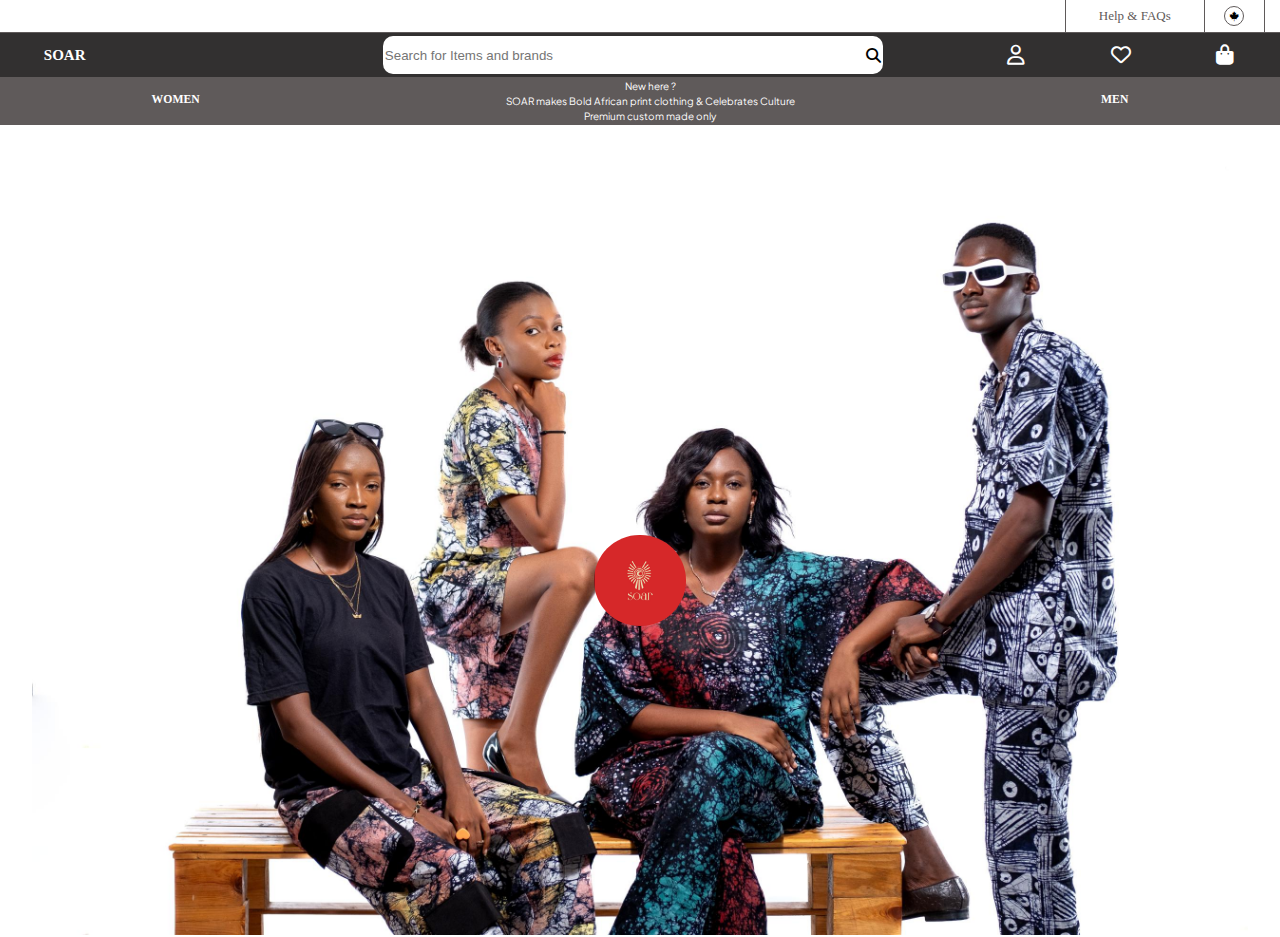
<file: index.html>
<!DOCTYPE html>
<html lang="en">
<head>
    <meta charset="UTF-8">
    <meta name="viewport" content="width=device-width, initial-scale=1.0">



<!-- font awesome link -->
    <link rel="stylesheet" href="https://cdnjs.cloudflare.com/ajax/libs/font-awesome/6.7.2/css/all.min.css" integrity="sha512-Evv84Mr4kqVGRNSgIGL/F/aIDqQb7xQ2vcrdIwxfjThSH8CSR7PBEakCr51Ck+w+/U6swU2Im1vVX0SVk9ABhg==" crossorigin="anonymous" referrerpolicy="no-referrer" />

     <link rel="shortcut icon" type="image/x-icon" href="../images/logo1.jpeg" />

    <link rel="stylesheet" href="index.css">
    
 <link
      rel="stylesheet"
      href="https://cdnjs.cloudflare.com/ajax/libs/font-awesome/6.1.1/css/all.min.css"
      integrity="sha512-KfkfwYDsLkIlwQp6LFnl8zNdLGxu9YAA1QvwINks4PhcElQSvqcyVLLD9aMhXd13uQjoXtEKNosOWaZqXgel0g=="
      crossorigin="anonymous"
      referrerpolicy="no-referrer"
    />

    <title>Soar</title>
</head>
<body class="container">

   
    <div class="question overall-layout">

        <div class="question-sub">
            
            <div class="  help position ">

                <a href="#" class="textprop">Help & FAQs</a>
            </div>

            <div class="ico position ">

                <i class="fa-brands fa-canadian-maple-leaf"><a href="https://www.google.com/search?sca_esv=45c8bf4228d081b3&sxsrf=AE3TifNxeZ5xP5ExhD4Vsk2Eh3W72kLfXQ:1749759795845&q=nigeria+tie+and+dye+clothes&udm=2&fbs=[base64]&sa=X&ved=2ahUKEwjQksuY2-yNAxUzUkEAHV7xEe8QtKgLegQIGBAB&biw=1280&bih=593&dpr=2#vhid=ELcqvL67dHjxyM&vssid=mosaic"></a></i>
            </div>


        </div> 

    </div>

    <nav class="profile overall-layout">
           <div class="soar position">
                <h2>
                    SOAR
                </h2>
           </div>

          

           <div class="search ">
            <input type="text" placeholder="Search for Items and brands"
            /> 
            <i class="fa-solid fa-magnifying-glass"></i>   
           </div>

           <div class="person position">
                <i class="fa-regular fa-user"></i>
                <i class="fa-regular fa-heart"></i>
                <i class="fa-solid fa-bag-shopping"></i>
           </div>

           <div class="hamburger">
                <div></div>
                <div></div>
                <div></div>
           </div>


    </nav>

    <div class="discount overall-layout ">
        <div class="womenpage position w">
            <h3>WOMEN</h3>
        </div>

        <div class="content">
            <div class="new--container position w">

                <p>New here ?</p>
            </div>

            <div class="bold--afri w">
                <p>SOAR makes Bold African print clothing & Celebrates Culture</p>

            </div>

            <div class="premium position w">

                <p>Premium custom made only</p>
            </div>
        </div>

        <div class="menpage position w">
            <h3>MEN</h3>
        </div>
    </div>

    <div class="image--display overall-layout ">
 
      <figure class="ml1 ">
         <img src="images/md_gru.jpeg" alt="modelone"> 
      </figure> 

      
      <figure class="logomain">

          <img src="images/logo1.jpeg" alt="logo" class="logo">
      </figure>

    </div>
    
    
       

    
</body>
</html>
</file>
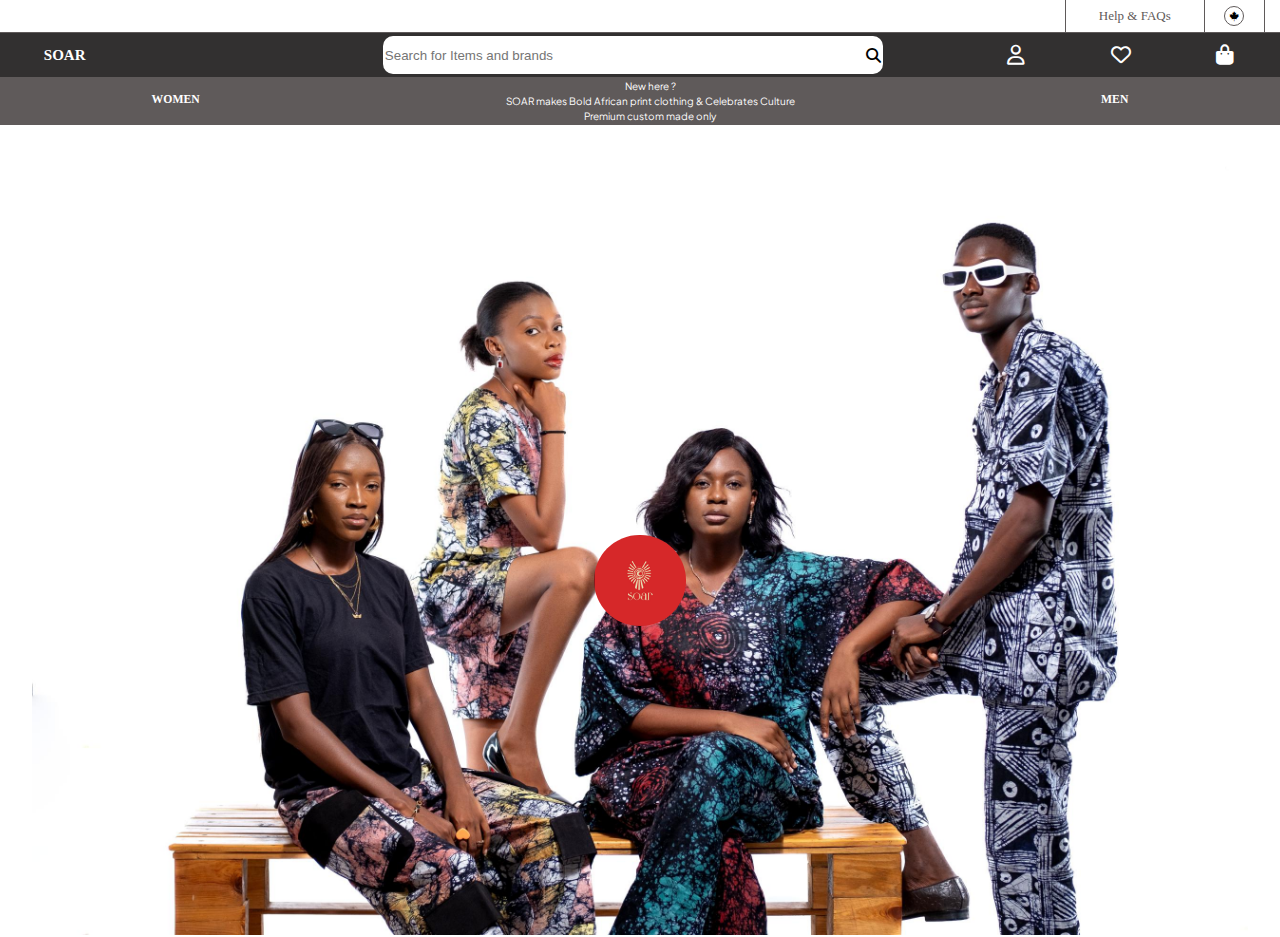
<file: up/index.html>
<!DOCTYPE html>
<html lang="en">
<head>
    <meta charset="UTF-8">
    <meta name="viewport" content="width=device-width, initial-scale=1.0">



<!-- font awesome link -->
    <link rel="stylesheet" href="https://cdnjs.cloudflare.com/ajax/libs/font-awesome/6.7.2/css/all.min.css" integrity="sha512-Evv84Mr4kqVGRNSgIGL/F/aIDqQb7xQ2vcrdIwxfjThSH8CSR7PBEakCr51Ck+w+/U6swU2Im1vVX0SVk9ABhg==" crossorigin="anonymous" referrerpolicy="no-referrer" />

     <link rel="shortcut icon" type="image/x-icon" href="../images/logo1.jpeg" />

    <link rel="stylesheet" href="index.css">
    
 <link
      rel="stylesheet"
      href="https://cdnjs.cloudflare.com/ajax/libs/font-awesome/6.1.1/css/all.min.css"
      integrity="sha512-KfkfwYDsLkIlwQp6LFnl8zNdLGxu9YAA1QvwINks4PhcElQSvqcyVLLD9aMhXd13uQjoXtEKNosOWaZqXgel0g=="
      crossorigin="anonymous"
      referrerpolicy="no-referrer"
    />

    <title>Soar</title>
</head>
<body class="container">

   
    <div class="question overall-layout">

        <div class="question-sub">
            
            <div class="  help position ">

                <a href="#" class="textprop">Help & FAQs</a>
            </div>

            <div class="ico position ">

                <i class="fa-brands fa-canadian-maple-leaf"><a href="https://www.google.com/search?sca_esv=45c8bf4228d081b3&sxsrf=AE3TifNxeZ5xP5ExhD4Vsk2Eh3W72kLfXQ:1749759795845&q=nigeria+tie+and+dye+clothes&udm=2&fbs=[base64]&sa=X&ved=2ahUKEwjQksuY2-yNAxUzUkEAHV7xEe8QtKgLegQIGBAB&biw=1280&bih=593&dpr=2#vhid=ELcqvL67dHjxyM&vssid=mosaic"></a></i>
            </div>


        </div> 

    </div>

    <nav class="profile overall-layout">
           <div class="soar position">
                <h2>
                    SOAR
                </h2>
           </div>

           <!-- <div class="women position">
                <h3>WOMEN</h3>
           </div>

           <div class="men position">
                <h3>MEN</h3>
           </div> -->

           <div class="search ">
            <input type="text" placeholder="Search for Items and brands"
            /> 
            <i class="fa-solid fa-magnifying-glass"></i>   
           </div>

           <div class="person position">
                <i class="fa-regular fa-user"></i>
                <i class="fa-regular fa-heart"></i>
                <i class="fa-solid fa-bag-shopping"></i>
           </div>

           <div class="hamburger">
                <div></div>
                <div></div>
                <div></div>
           </div>


    </nav>

    <div class="discount overall-layout ">
        <div class="womenpage position w">
            <h3>WOMEN</h3>
        </div>

        <div class="content">
            <div class="new--container position w">

                <p>New here ?</p>
            </div>

            <div class="bold--afri w">
                <p>SOAR makes Bold African print clothing & Celebrates Culture</p>

            </div>

            <div class="premium position w">

                <p>Premium custom made only</p>
            </div>
        </div>

        <div class="menpage position w">
            <h3>MEN</h3>
        </div>
    </div>

    <div class="image--display overall-layout ">
 
      <figure class="ml1 ">
         <img src="../images/md_gru.jpeg" alt="modelone"> 
      </figure> 

      
      <figure class="logomain">

          <img src="../images/logo1.jpeg" alt="logo" class="logo">
      </figure>

    </div>
    
    
       

    
</body>
</html>
</file>
<file: index.css>
/* font fanily oswad and jakarta styles below */
@import url('https://fonts.googleapis.com/css2?family=Oswald:wght@200..700&family=Plus+Jakarta+Sans:ital,wght@0,200..800;1,200..800&family=Roboto:ital,wght@0,100..900;1,100..900&display=swap');

@import url('https://fonts.googleapis.com/css2?family=Oswald:wght@200..700&family=Plus+Jakarta+Sans:ital,wght@0,200..800;1,200..800&family=Roboto:ital,wght@0,100..900;1,100..900&display=swap');




*,
* ::after,
* ::before{
    padding: 0;
    margin: 0;
    box-sizing: border-box;
}

:root{
font-size: 62.5%;

}

.container{
    display:grid;
    grid-template-columns: [line-start]repeat(12,minmax(min-content,12.5rem)) [line-end];
    grid-template-rows: repeat(9, min-content);
    /* background-color: aqua; */
    /* *----------*----------*----------* Padding */
  /* 
        --------------------- Sizing Nature
        d     = dynamic
        st    = static

        --------------------- Sizing

        l     = large
        m     = medium
        s     = small
        xs    = extra small
        c     = customized

          
        --------------------- Orientation
        v  = vertical   (top & bottom)
        h  = horizontal (right & left)
  */

  /* Dynamic */
  --padding-d-l-v: calc(2rem + 12vh);
  --padding-d-l-h: calc(2rem + 12vw);

  --padding-d-mc-v: calc(1rem + 4vh);
  --padding-d-mc-h: calc(1rem + 4vw);

  --padding-d-m-v: calc(1rem + 2vh);
  --padding-d-m-h: calc(1rem + 2vw);

  --padding-d-s-h: calc(1rem + 1vw);
  --padding-d-s-v: calc(1rem + 1vh);

  /* Static */
  --padding-st-l-h: 3rem;
  --padding-st-l-v: 2rem;

  --padding-st-m-h: 2.5rem;
  --padding-st-m-v: 1.5rem;

  --padding-st-s-h: 2rem;
  --padding-st-s-v: 1rem;
  --fontsize-small: 2rem;
  --fontsize-extrsmall: 1rem;
  /*----------*----------*----------* Typography */

  /* 
      --------------------- Sizing Nature
      d     = dynamic
      st    = static
      
      --------------------- Sizing
      xl    = extra large
      l     = large
      m     = medium
      s     = small
      xs    = extra small
      c     = customized
      
      --------------------- Family
      font-family: 'Oswald', sans-serif;
      font-family: 'Plus Jakarta Sans', sans-serif;
*/

  /* Dynmaic */
  --font-size-d-lc: calc(3rem + 3.5vw);
  --font-size-d-l: calc(2rem + 3vw);
  --font-size-d-mc: calc(2rem + 2.5vw);
  --font-size-d-m: calc(1rem + 2vw);
  --font-size-d-sc: calc(1rem + 1.5vw);
  --font-size-d-s: calc(1rem + 1vw);

  /* Static */
  --font-size-st-xl: 4rem;
  --font-size-st-lc: 3.5rem;
  --font-size-st-l: 3rem;
  --font-size-st-mc: 2.5rem;
  --font-size-st-m: 2rem;
  --font-size-st-sc: 1.5rem;
  --font-size-st-s: 1rem;


  /* Family */
  --font-family-title: "Oswald", sans-serif;
  --font-family-content: "Plus Jakarta Sans", sans-serif;

  --color-lightgray:  rgb(95, 90, 90);
  --color-profilebg: rgb(50, 48, 48);
  --color-profhover:  rgb(72, 59, 59);
  --grid-columnforme: repeat(12,minmax(min-content,12.5rem)) ;

}

.overall-layout {
  grid-column: line-start / line-end;
}

.gridplacement{
    align-self: center;
    justify-self: center;
}
.w{
    color: white;
}
.textprop{
    text-decoration: none;
}

.position{
    display: flex;
    justify-content: center;
    align-content: center;
    align-items: center;
}

.question{
    display: flex;
    justify-content: flex-end;
    border-bottom: solid var(--color-lightgray) 1px;
    padding-right: 1.5rem;
    /* position: fixed;
    top: 0;
    right: 0;
    left: 0;
    width: 100%;
    background-color: yellowgreen; */
}

.question-sub{
    display: flex;
    width: 20rem;
    height: 3.2rem;
    border: 1px solid var(--color-lightgray) ;
    border-top: none;
    border-bottom: none;
    
}
.ico{
    display: flex;
    justify-content: center;
    align-items: center;
    width: 30%;
   
    
}
.ico i{

    border: 1px solid var(--color-lightgray) ;
    border-radius: 100%;
    padding: 4px;
    
}

 .help{
    display: flex;
    justify-content: center;
    align-items: center;
    width: 70%;
    border-right: 1px solid var(--color-lightgray) ;
 }


.help a{

    font-size: 1.3em;
    color: var(--color-lightgray);
}

.profile{
    display: grid;
    grid-template-columns:repeat(12,minmax(min-content,12.5rem));
    background-color: var(--color-profilebg);
    padding: 0.3rem;
    color: white;

}

.soar{
   grid-column: 1/2;
   align-items: center; 
  
}

.women{
   grid-column: 2/3;
   align-items: center;
   transition: all 0.6s ease-in-out;   
}

.men{
   grid-column: 3/4;
   align-items: center;
   transition: all 0.6s ease-in-out;
}

.search{
    grid-column: 5/9;
    transition: all 0.8s ease-in-out;
    padding: 0.4rem 0.2rem;
    display: flex;
   background-color: white;
    border-radius: 10px;
    
}

.search input{
   flex-basis: 100%;
    height: 3rem;
    border-radius: 10px;
    border: none;
    outline: none;
   

}


.search i{
    justify-self: end;
    align-self: center;
    color: black;
    font-size: 1.5rem;
}


.person{
    grid-column: 10/13;
    justify-content: space-around;
    align-items: center;
}

.person i{
    color: white;
    font-size: var(--fontsize-small);
}

.men:hover{
background-color: var(--color-profhover);
border: 0.7px solid white;
border-radius: 10px;
}

.soar:hover{
background-color: var(--color-profhover);
border: 0.7px solid white;
border-radius: 10px;
}

.women:hover{
background-color: var(--color-profhover);
border: 0.7px solid white;
border-radius: 10px;
}

.discount{
    background-color: var(--color-lightgray);
    display: flex;
    justify-content: space-around;
    align-items: center;
    
}

.womenpage{
   
    position: relative;
    padding-bottom: 4px;
}

.womenpage::after{
    content: "";
    position: absolute;
    bottom: 0;
    left: 0;
    height: 1.5px;
    width: 100%;
    background-color: white;
    padding-top: 2px;
    transform: scale(0);
    transition: transform 0.8s ease-in-out;
    transform-origin: left;
}

.womenpage:hover::after{

     transform-origin: left;
     transform: scale(1);
}
.menpage{
    
 position: relative;
    padding-bottom: 4px;
}

.menpage{
    /* border: 0.2rem solid white;
    padding: 0.5rem;
    width: 10rem; 
    */
    position: relative;
    padding-bottom: 4px;
}

.menpage::after{
    content: "";
    position: absolute;
    bottom: 0;
    left: 0;
    height: 1.5px;
    width: 100%;
    background-color: white;
    padding-top: 2px;
    transform: scale(0);
    transition: transform 0.8s ease-in-out;
    transform-origin: left;
}

.menpage:hover::after{

     transform-origin: left;
     transform: scale(1);
}

.content{
    display: flex;
    flex-direction: column;
    flex-wrap: wrap;
    padding: 0.3rem;
    gap:0.3rem
}

.new--container{
    font-family: var(--font-family-content);
    font-size: var( --fontsize-extrsmall);
}

.premium{
  font-family: var(--font-family-content);
  font-size: var( --fontsize-extrsmall);
}

.bold--afri{
    font-family: var(--font-family-content);
    font-size: var( --fontsize-extrsmall);
}

.image--display{
    display: grid;
    grid-template-columns:repeat(7, 1fr);
    grid-template-rows: repeat(8,1fr);
    height: 90vh; 
   
}

 .ml1 {
   height: 100%; 
   width: 100%;
   grid-column: 1/-1;
   grid-row: 1/-1;
   z-index: -1;
}

.ml1 img{
    height: 100%;
    width:100%;
    object-fit: contain;
    
} 



.logomain{
  
  
   grid-column: 4/5;
   grid-row: 5/6;
   display: flex;
   justify-content: center;
   align-items: center;
   justify-self: center;
   align-self: center;
}
.logo{
    border-radius: 100%;
    object-fit: contain;
    height: 50%;
    width: 50%;
}

.hamburger{
    position: fixed;
}

@media screen and (max-width: 400px){
     .image--display{
        height: 150%;
    }
    .soar,
    .women,
    .men,
    .discount,
    .content,
    .new--container
    {
       font-size: 0.5rem;
    }


    .bold--afri,
    .premium,
    .menpage,
    .womenpage
    {
       font-size: 0.5rem;  
    }
    .search{
    grid-column: 4/8;
    }

     .search i{
         font-size: 0.9rem;
     }

    .search input{
  
       height: 2rem;
    }
    .search input::placeholder{
         font-size: 0.9rem;
         
    }

    .person i{
        font-size: 0.9rem; 
    }

    .new--container p{
         font-size: 0.8rem; 
    }

    .bold--afri p{
        font-size: 0.8rem; 
    }

    .premium p{
       font-size: 0.8rem;  
    }

}
</file>
<file: up/index.css>
/* font fanily oswad and jakarta styles below */
@import url('https://fonts.googleapis.com/css2?family=Oswald:wght@200..700&family=Plus+Jakarta+Sans:ital,wght@0,200..800;1,200..800&family=Roboto:ital,wght@0,100..900;1,100..900&display=swap');

@import url('https://fonts.googleapis.com/css2?family=Oswald:wght@200..700&family=Plus+Jakarta+Sans:ital,wght@0,200..800;1,200..800&family=Roboto:ital,wght@0,100..900;1,100..900&display=swap');




*,
* ::after,
* ::before{
    padding: 0;
    margin: 0;
    box-sizing: border-box;
}

:root{
font-size: 62.5%;

}

.container{
    display:grid;
    grid-template-columns: [line-start]repeat(12,minmax(min-content,12.5rem)) [line-end];
    grid-template-rows: repeat(9, min-content);
    /* background-color: aqua; */
    /* *----------*----------*----------* Padding */
  /* 
        --------------------- Sizing Nature
        d     = dynamic
        st    = static

        --------------------- Sizing

        l     = large
        m     = medium
        s     = small
        xs    = extra small
        c     = customized

          
        --------------------- Orientation
        v  = vertical   (top & bottom)
        h  = horizontal (right & left)
  */

  /* Dynamic */
  --padding-d-l-v: calc(2rem + 12vh);
  --padding-d-l-h: calc(2rem + 12vw);

  --padding-d-mc-v: calc(1rem + 4vh);
  --padding-d-mc-h: calc(1rem + 4vw);

  --padding-d-m-v: calc(1rem + 2vh);
  --padding-d-m-h: calc(1rem + 2vw);

  --padding-d-s-h: calc(1rem + 1vw);
  --padding-d-s-v: calc(1rem + 1vh);

  /* Static */
  --padding-st-l-h: 3rem;
  --padding-st-l-v: 2rem;

  --padding-st-m-h: 2.5rem;
  --padding-st-m-v: 1.5rem;

  --padding-st-s-h: 2rem;
  --padding-st-s-v: 1rem;
  --fontsize-small: 2rem;
  --fontsize-extrsmall: 1rem;
  /*----------*----------*----------* Typography */

  /* 
      --------------------- Sizing Nature
      d     = dynamic
      st    = static
      
      --------------------- Sizing
      xl    = extra large
      l     = large
      m     = medium
      s     = small
      xs    = extra small
      c     = customized
      
      --------------------- Family
      font-family: 'Oswald', sans-serif;
      font-family: 'Plus Jakarta Sans', sans-serif;
*/

  /* Dynmaic */
  --font-size-d-lc: calc(3rem + 3.5vw);
  --font-size-d-l: calc(2rem + 3vw);
  --font-size-d-mc: calc(2rem + 2.5vw);
  --font-size-d-m: calc(1rem + 2vw);
  --font-size-d-sc: calc(1rem + 1.5vw);
  --font-size-d-s: calc(1rem + 1vw);

  /* Static */
  --font-size-st-xl: 4rem;
  --font-size-st-lc: 3.5rem;
  --font-size-st-l: 3rem;
  --font-size-st-mc: 2.5rem;
  --font-size-st-m: 2rem;
  --font-size-st-sc: 1.5rem;
  --font-size-st-s: 1rem;


  /* Family */
  --font-family-title: "Oswald", sans-serif;
  --font-family-content: "Plus Jakarta Sans", sans-serif;

  --color-lightgray:  rgb(95, 90, 90);
  --color-profilebg: rgb(50, 48, 48);
  --color-profhover:  rgb(72, 59, 59);
  --grid-columnforme: repeat(12,minmax(min-content,12.5rem)) ;

}

.overall-layout {
  grid-column: line-start / line-end;
}

.gridplacement{
    align-self: center;
    justify-self: center;
}
.w{
    color: white;
}
.textprop{
    text-decoration: none;
}

.position{
    display: flex;
    justify-content: center;
    align-content: center;
    align-items: center;
}

.question{
    display: flex;
    justify-content: flex-end;
    border-bottom: solid var(--color-lightgray) 1px;
    padding-right: 1.5rem;
    /* position: fixed;
    top: 0;
    right: 0;
    left: 0;
    width: 100%;
    background-color: yellowgreen; */
}

.question-sub{
    display: flex;
    width: 20rem;
    height: 3.2rem;
    border: 1px solid var(--color-lightgray) ;
    border-top: none;
    border-bottom: none;
    
}
.ico{
    display: flex;
    justify-content: center;
    align-items: center;
    width: 30%;
   
    
}
.ico i{

    border: 1px solid var(--color-lightgray) ;
    border-radius: 100%;
    padding: 4px;
    
}

 .help{
    display: flex;
    justify-content: center;
    align-items: center;
    width: 70%;
    border-right: 1px solid var(--color-lightgray) ;
 }


.help a{

    font-size: 1.3em;
    color: var(--color-lightgray);
}

.profile{
    display: grid;
    grid-template-columns:repeat(12,minmax(min-content,12.5rem));
    background-color: var(--color-profilebg);
    padding: 0.3rem;
    color: white;

}

.soar{
   grid-column: 1/2;
   align-items: center; 
  
}

.women{
   grid-column: 2/3;
   align-items: center;
   transition: all 0.6s ease-in-out;   
}

.men{
   grid-column: 3/4;
   align-items: center;
   transition: all 0.6s ease-in-out;
}

.search{
    grid-column: 5/9;
    transition: all 0.8s ease-in-out;
    padding: 0.4rem 0.2rem;
    display: flex;
   background-color: white;
    border-radius: 10px;
    
}

.search input{
   flex-basis: 100%;
    height: 3rem;
    border-radius: 10px;
    border: none;
    outline: none;
   

}


.search i{
    justify-self: end;
    align-self: center;
    color: black;
    font-size: 1.5rem;
}


.person{
    grid-column: 10/13;
    justify-content: space-around;
    align-items: center;
}

.person i{
    color: white;
    font-size: var(--fontsize-small);
}

.men:hover{
background-color: var(--color-profhover);
border: 0.7px solid white;
border-radius: 10px;
}

.soar:hover{
background-color: var(--color-profhover);
border: 0.7px solid white;
border-radius: 10px;
}

.women:hover{
background-color: var(--color-profhover);
border: 0.7px solid white;
border-radius: 10px;
}

.discount{
    background-color: var(--color-lightgray);
    display: flex;
    justify-content: space-around;
    align-items: center;
    
}

.womenpage{
   
    position: relative;
    padding-bottom: 4px;
}

.womenpage::after{
    content: "";
    position: absolute;
    bottom: 0;
    left: 0;
    height: 1.5px;
    width: 100%;
    background-color: white;
    padding-top: 2px;
    transform: scale(0);
    transition: transform 0.8s ease-in-out;
    transform-origin: left;
}

.womenpage:hover::after{

     transform-origin: left;
     transform: scale(1);
}
.menpage{
    
 position: relative;
    padding-bottom: 4px;
}

.menpage{
    /* border: 0.2rem solid white;
    padding: 0.5rem;
    width: 10rem; 
    */
    position: relative;
    padding-bottom: 4px;
}

.menpage::after{
    content: "";
    position: absolute;
    bottom: 0;
    left: 0;
    height: 1.5px;
    width: 100%;
    background-color: white;
    padding-top: 2px;
    transform: scale(0);
    transition: transform 0.8s ease-in-out;
    transform-origin: left;
}

.menpage:hover::after{

     transform-origin: left;
     transform: scale(1);
}

.content{
    display: flex;
    flex-direction: column;
    flex-wrap: wrap;
    padding: 0.3rem;
    gap:0.3rem
}

.new--container{
    font-family: var(--font-family-content);
    font-size: var( --fontsize-extrsmall);
}

.premium{
  font-family: var(--font-family-content);
  font-size: var( --fontsize-extrsmall);
}

.bold--afri{
    font-family: var(--font-family-content);
    font-size: var( --fontsize-extrsmall);
}

.image--display{
    display: grid;
    grid-template-columns:repeat(7, 1fr);
    grid-template-rows: repeat(8,1fr);
    height: 90vh; 
   
}

 .ml1 {
   height: 100%; 
   width: 100%;
   grid-column: 1/-1;
   grid-row: 1/-1;
   z-index: -1;
}

.ml1 img{
    height: 100%;
    width:100%;
    object-fit: contain;
    
} 



.logomain{
  
  
   grid-column: 4/5;
   grid-row: 5/6;
   display: flex;
   justify-content: center;
   align-items: center;
   justify-self: center;
   align-self: center;
}
.logo{
    border-radius: 100%;
    object-fit: contain;
    height: 50%;
    width: 50%;
}

.hamburger{
    position: fixed;
}

@media screen and (max-width: 400px){
     .image--display{
        height: 150%;
    }
    .soar,
    .women,
    .men,
    .discount,
    .content,
    .new--container
    {
       font-size: 0.5rem;
    }


    .bold--afri,
    .premium,
    .menpage,
    .womenpage
    {
       font-size: 0.5rem;  
    }
    .search{
    grid-column: 4/8;
    }

     .search i{
         font-size: 0.9rem;
     }

    .search input{
  
       height: 2rem;
    }
    .search input::placeholder{
         font-size: 0.9rem;
         
    }

    .person i{
        font-size: 0.9rem; 
    }



}
</file>
